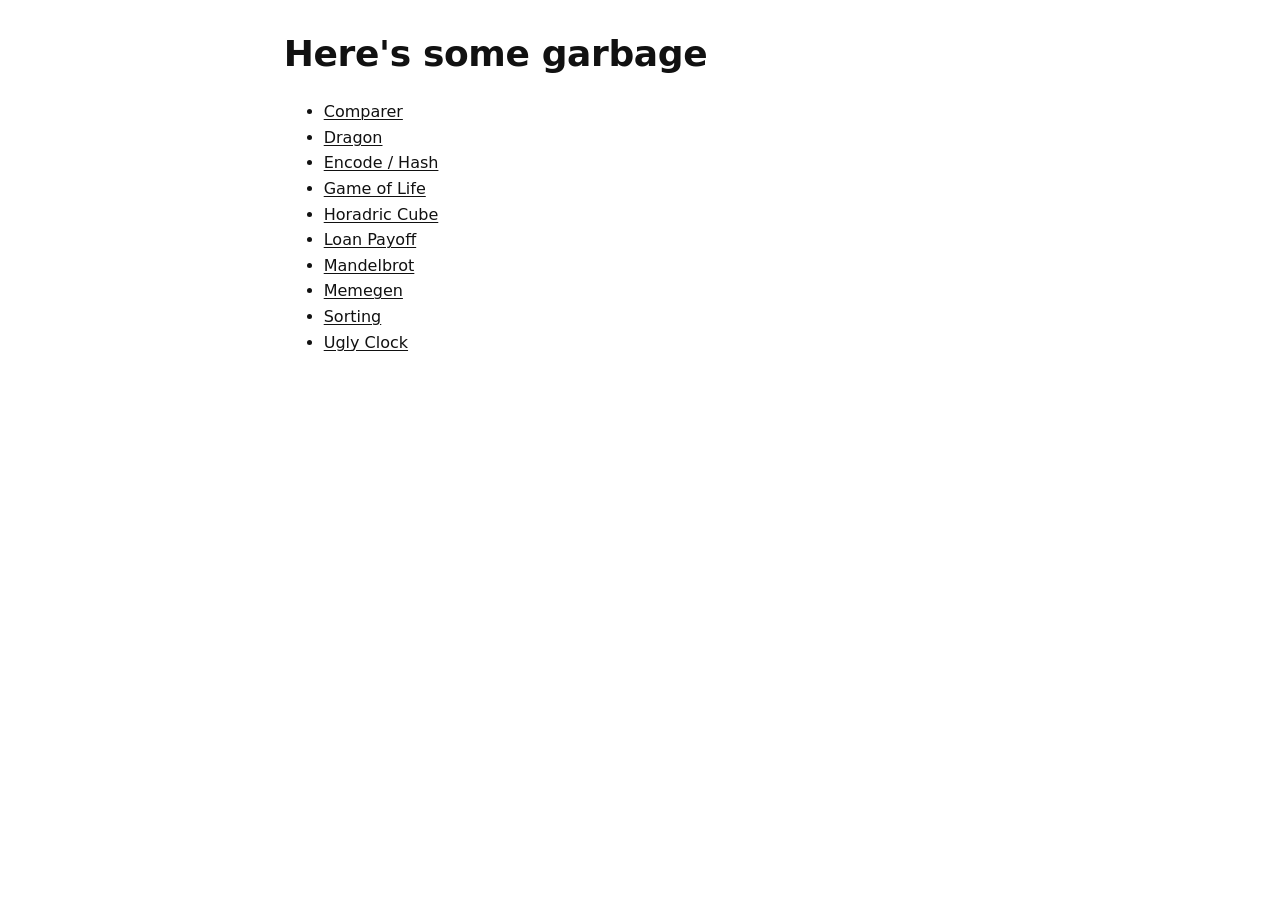
<file: index.html>
<html>
  <head>
    <title>pwninstein.github.io</title>
    <link rel="stylesheet" type="text/css" href="base.css" />
    <meta name="viewport" content="width=device-width, initial-scale=1">
  </head>
  <body>
    <main class="page stack">
      <h1>Here's some garbage</h1>
      <ul>
        <li><a href="/comparer">Comparer</a></li>
        <li><a href="/dragon">Dragon</a></li>
        <li><a href="/encode-hash">Encode / Hash</a></li>
        <li><a href="/gameoflife">Game of Life</a></li>
        <li><a href="/horadric-cube">Horadric Cube</a></li>
        <li><a href="/loan-payoff">Loan Payoff</a></li>
        <li><a href="/mandelbrot">Mandelbrot</a></li>
        <li><a href="/memegen">Memegen</a></li>
        <li><a href="/sorting">Sorting</a></li>
        <li><a href="/uglyclock">Ugly Clock</a></li>
      </ul>
    </main>
  </body>
</html>
</file>
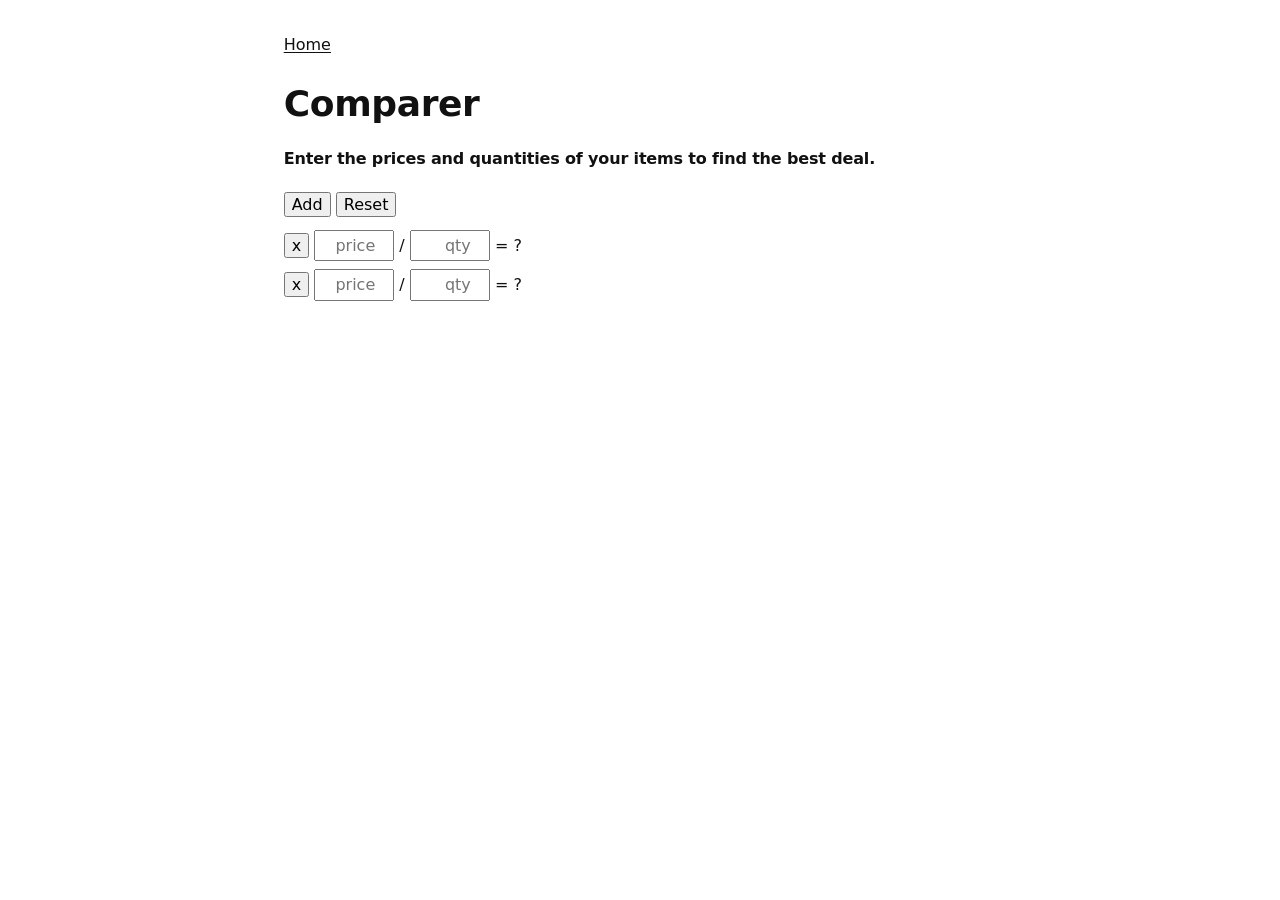
<file: comparer/index.html>
﻿<!doctype html>
<html lang="en" xmlns="http://www.w3.org/1999/xhtml">
  <head>
    <meta charset="utf-8" />
    <meta name="viewport" content="width=device-width, initial-scale=1">
    <link rel="stylesheet" type="text/css" href="/base.css" />
    <script type="text/javascript">
      document.addEventListener("DOMContentLoaded", () => addItem(2));

      function reset() {
        itemsElement.innerHTML = "";
        addItem(2);
      }

      function addItem(numLines = 1) {
        [...Array(numLines)].map(() => itemsElement.append(itemTemplate.children[0].cloneNode(true)));
      }

      function removeItem(element) {
        element.closest(".item").remove();
        recompute();
      }

      const maybeGetNumber = (n) => (!isNaN(parseFloat(n)) && isFinite(n) ? parseFloat(n) : undefined);

      function recompute() {
        var lowestElement, lowestPpu;

        itemsElement.querySelectorAll(".item").forEach((itemEl, index) => {
          var price = maybeGetNumber(itemEl.querySelector("input.price").value);
          var quantity = maybeGetNumber(itemEl.querySelector("input.quantity").value);
          var ppuElement = itemEl.querySelector(".per-unit");

          itemEl.classList.remove("lowest");
          ppuElement.innerHTML = "?";

          if (price == null || quantity == null) return;

          var ppu = price / quantity;
          if (!isFinite(ppu)) return;

          ppuElement.innerHTML = ppu.toFixed(2);
          if (lowestPpu == null || ppu < lowestPpu) {
            lowestElement = itemEl;
            lowestPpu = ppu;
          }
        });

        lowestElement?.closest(".item").classList.add("lowest");
      }
    </script>
    <style type="text/css">
      input.price,
      input.quantity {
        width: 5em;
        text-align: right;
      }
      .item {
        padding: 0.25em 0;
      }
      .item.lowest::after {
        content: "← lowest";
      }
      #itemTemplate {
        display: none;
      }
      #itemsElement {
        margin-top: 0.5em;
      }
    </style>
    <title>Comparer</title>
  </head>
  <body>
    <main class="page stack">
      <a href="/">Home</a>
      <h1>Comparer</h1>
      <h4>Enter the prices and quantities of your items to find the best deal.</h4>
      <div>
        <input type="button" id="add-item-button" value="Add" onclick="addItem()" />
        <input type="button" id="clear-button" value="Reset" onclick="reset()" />
        <div id="itemsElement"></div>
      </div>
      <div id="itemTemplate">
        <div class="item">
          <input type="button" class="remove" value="x" onclick="removeItem(this)" />
          <input type="number" name="price" class="price" placeholder="price" onchange="recompute()" onkeyup="recompute()" />
          <span> / </span>
          <input type="number" name="quantity" class="quantity" placeholder="qty" onchange="recompute()" onkeyup="recompute()" />
          <span> = </span>
          <span type="number" class="per-unit" placeholder="per-unit">?</span>
        </div>
      </div>
    </main>
  </body>
</html>
</file>
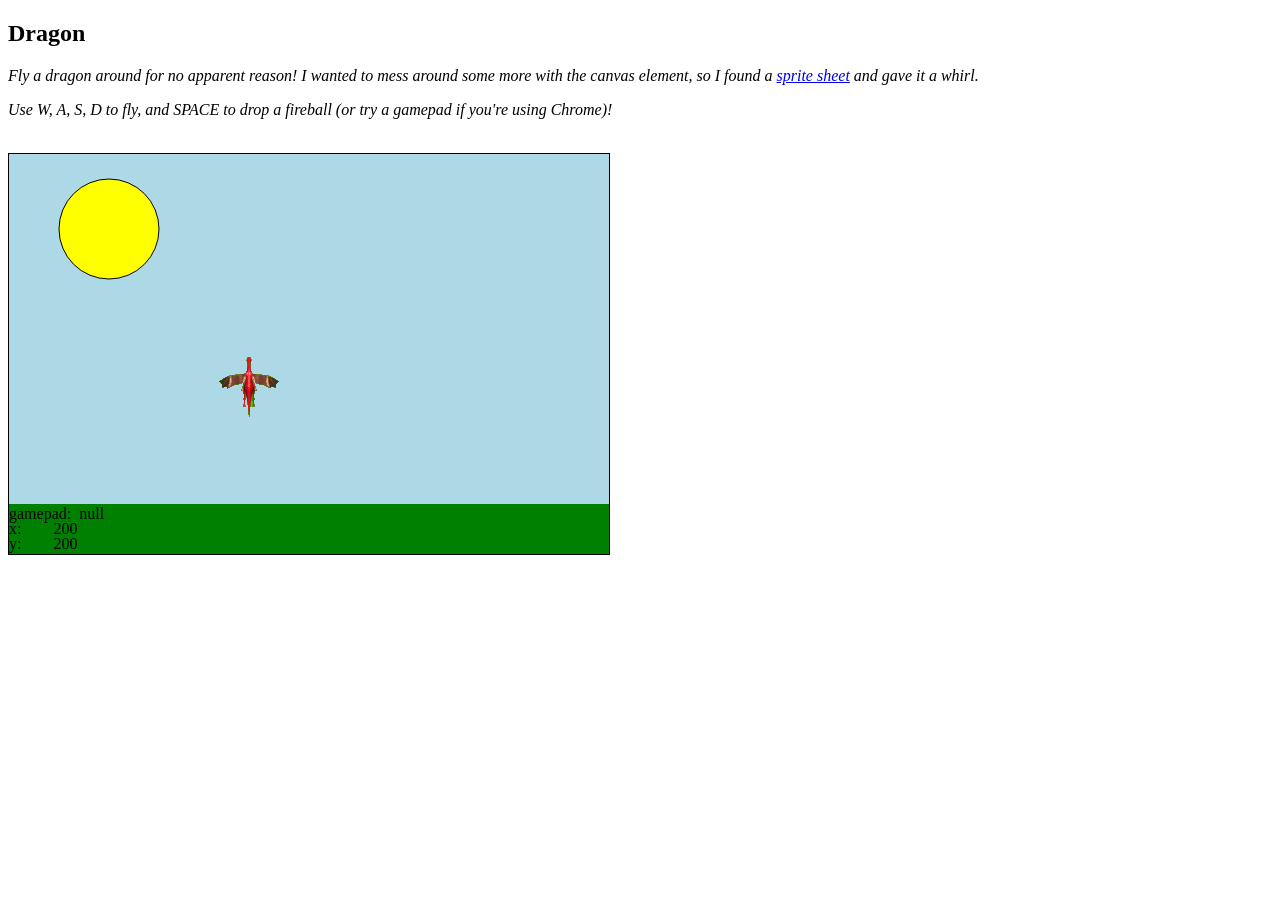
<file: dragon/index.html>
﻿<!DOCTYPE html>
<html lang="en" xmlns="http://www.w3.org/1999/xhtml">
<head>
    <meta charset="utf-8" />
    <title>Dragon</title>
    <script type="text/javascript">

        var playerSprite = new Image();
        var fireballSprite = new Image();
        var canvas, context;
        
        var keysPressed = { 'w': false, 'a': false, 's': false, 'd': false, ' ': false };
        var gamepad = null;
        var gamepadName;
        
        var dragon = new dragon();
        var fireball = new fireball();
        var background = new background();

        window.addEventListener("webkitgamepadconnected", function (e) {
            gamepad = e.gamepad;
        });

        function onLoad() {

            canvas = document.getElementById('canvas');
            context = canvas.getContext('2d');
            topText = document.getElementById('top');
            bottomText = document.getElementById('bottom');

            playerSprite.src = '[data-uri]';
            fireballSprite.src = '[data-uri]';

            document.onkeydown = function (event) {
                var pressed = String.fromCharCode(event.keyCode).toLowerCase();

                if (pressed in keysPressed) {
                    keysPressed[pressed] = true;
                }
            };

            document.onkeyup = function (event) {
                var released = String.fromCharCode(event.keyCode).toLowerCase();

                if (released in keysPressed) {
                    keysPressed[released] = false;
                }
            };

            setInterval(refresh, 50);
        }

        function refresh() {
            update();
            draw();
        }

        function update() {

            if (navigator.webkitGetGamepads) {
                gamepad = navigator.webkitGetGamepads()[0]
                if (gamepad != null) {
                    gamepadName = gamepad.id;
                }
            }

            if (gamepad == null)
            {
                gamepadName = null;
            }

            dragon.update();
            fireball.update();

            //playerCenterX = playerX + playerWidth / 2;
            //playerCenterY = playerY + playerHeight / 2;

            //if (keysPressed[' '] || (gamepad != null && gamepad.buttons[0] == 1) && !isFiring) {
            //    isFiring = true;
            //    fireballRotation = newFireballRotation;
            //    fireballX = playerCenterX;
            //    fireballY = playerCenterY;
            //}
        }

        function draw() {
            
            background.draw();
            dragon.draw();
            fireball.draw();

            context.font = 'normal 12pt Lucida Console';
            context.fillText('gamepad:  ' + gamepadName, 0, 365);
            context.fillText('x:        ' + dragon.x, 0, 380);
            context.fillText('y:        ' + dragon.y, 0, 395);
        }

        function fireball() {
            this.isActive = false;
            this.x = 100;
            this.y = 100;
            this.speed = 10;
            this.frame = 0;
            this.frameWidth = 208;
            this.frameHeight = 193;
            this.width = 64;
            this.height = 64;

            this.update = function () {
                if (!this.isActive) return;
                if (++this.frame > 5) this.frame = 0;

                this.y += this.speed;

                if (this.x < 0) this.isActive = false;
                if (this.x > (canvas.width - this.width)) this.isActive = false;
                if (this.y < 0) this.isActive = false;
                if (this.y > (canvas.height - this.height - 30)) this.isActive = false;
            };

            this.draw = function () {
                if (!this.isActive) return;
                if (!fireballSprite.complete) return;
                
                //context.strokeRect(this.x, this.y, this.width, this.height);
                
                context.drawImage(fireballSprite,
                                    Math.floor(this.frame / 2) * this.frameWidth, 0,
                                    this.frameWidth, this.frameHeight,
                                    this.x, this.y,
                                    this.width, this.height);
            };
        }

        function dragon() {
            this.facingUp = false;
            this.facingDown = false
            this.facingLeft = false;
            this.facingRight = false;
            this.x = 200;
            this.y = 200;
            this.width = 75;
            this.height = 70;
            this.frame = 0;
            this.direction = 6;
            this.speed = 5;

            this.update = function () {
                
                if (keysPressed.w || (gamepad != null && gamepad.axes[1] < -0.3)) {
                    this.y -= this.speed;
                    this.facingUp = true;
                    this.facingDown = false;
                }
                else if (keysPressed.s || (gamepad != null && gamepad.axes[1] > 0.3)) {
                    this.y += this.speed;
                    this.facingUp = false;
                    this.facingDown = true;
                }
                else {
                    this.facingUp = false;
                    this.facingDown = false;
                }

                if (keysPressed.a || (gamepad != null && gamepad.axes[0] < -0.3)) {
                    this.x -= this.speed;
                    this.facingLeft = true;
                    this.facingRight = false;
                }
                else if (keysPressed.d || (gamepad != null && gamepad.axes[0] > 0.3)) {
                    this.x += this.speed;
                    this.facingLeft = false;
                    this.facingRight = true;
                } else {
                    this.facingLeft = false;
                    this.facingRight = false;
                }

                if (this.facingUp && this.facingRight) {
                    this.direction = 7;
                    //newFireballRotation = 45;
                }
                else if (this.facingUp && this.facingLeft) {
                    this.direction = 5;
                    //newFireballRotation = 315;
                }
                else if (this.facingUp && !this.facingLeft && !this.facingRight) {
                    this.direction = 6;
                    //newFireballRotation = 0;
                }
                else if (this.facingRight && !this.facingUp && !this.facingDown) {
                    this.direction = 0;
                    //newFireballRotation = 90;
                }
                else if (this.facingLeft && !this.facingUp && !this.facingDown) {
                    this.direction = 4;
                    //newFireballRotation = 270;
                }
                else if (this.facingDown && this.facingRight) {
                    this.direction = 1;
                    //newFireballRotation = 135;
                }
                else if (this.facingDown && this.facingLeft) {
                    this.direction = 3;
                    //newFireballRotation = 225;
                }
                else if (this.facingDown && !this.facingLeft && !this.facingRight) {
                    this.direction = 2;
                    //newFireballRotation = 180;
                }

                if (this.x < 0) this.x = 0;
                if (this.x > (canvas.width - this.width)) this.x = canvas.width - this.width;
                if (this.y < 0) this.y = 0;
                if (this.y > (canvas.height - this.height - 50)) this.y = canvas.height - this.height - 50;

                if ((keysPressed[' '] || (gamepad != null && gamepad.buttons[0] == 1)) && !fireball.isActive) {
                    fireball.isActive = true;
                    fireball.x = this.x + this.width / 2 - fireball.width / 2;
                    fireball.y = this.y + this.height - 25;
                }

                if (++this.frame > 9) this.frame = 0;
            };

            this.draw = function () {

                if (!playerSprite.complete) return;

                //context.strokeRect(this.x, this.y, this.width, this.height);

                context.drawImage(playerSprite,
                    this.frame * this.width, this.direction * this.height,        // source x, y
                    this.width, this.height,                                            // source w, h
                    this.x, this.y,                                                     // dest x, y
                    this.width, this.height)                                            // dest w, h
            };
        }

        function background() {
            this.draw = function () {
                var oldFill = context.fillStyle;
                var oldStroke = context.strokeStyle;

                context.fillStyle = 'lightblue';
                context.fillRect(0, 0, canvas.width, canvas.height);

                context.fillStyle = 'green';
                context.fillRect(0, canvas.height - 50, canvas.width, 50);

                context.fillStyle = 'yellow';
                context.strokeStyle = 'black';
                context.beginPath();
                context.arc(100, 75, 50, 0, 2 * Math.PI);
                context.closePath();
                context.fill();
                context.stroke();

                context.fillStyle = oldFill;
                context.strokeStyle = oldStroke;
            };
        }
    </script>
    <style type="text/css">
        
    </style>
</head>
<body onload="onLoad()">
    <h2>Dragon</h2>
    <p>
        <em>Fly a dragon around for no apparent reason! I wanted to mess around some more with the canvas element, so I found a <a href="http://cse.spsu.edu/jpreston/cgdd4203/AndroidGames/background.html" target="_blank">sprite sheet</a> and gave it a whirl.</em>
    </p>
    <p>
        <em>Use W, A, S, D to fly, and SPACE to drop a fireball (or try a gamepad if you're using Chrome)!</em>
    </p>
    <br />
    <canvas id="canvas" width="600" height="400" style="border: thin solid black;" />
</body>
</html>
</file>
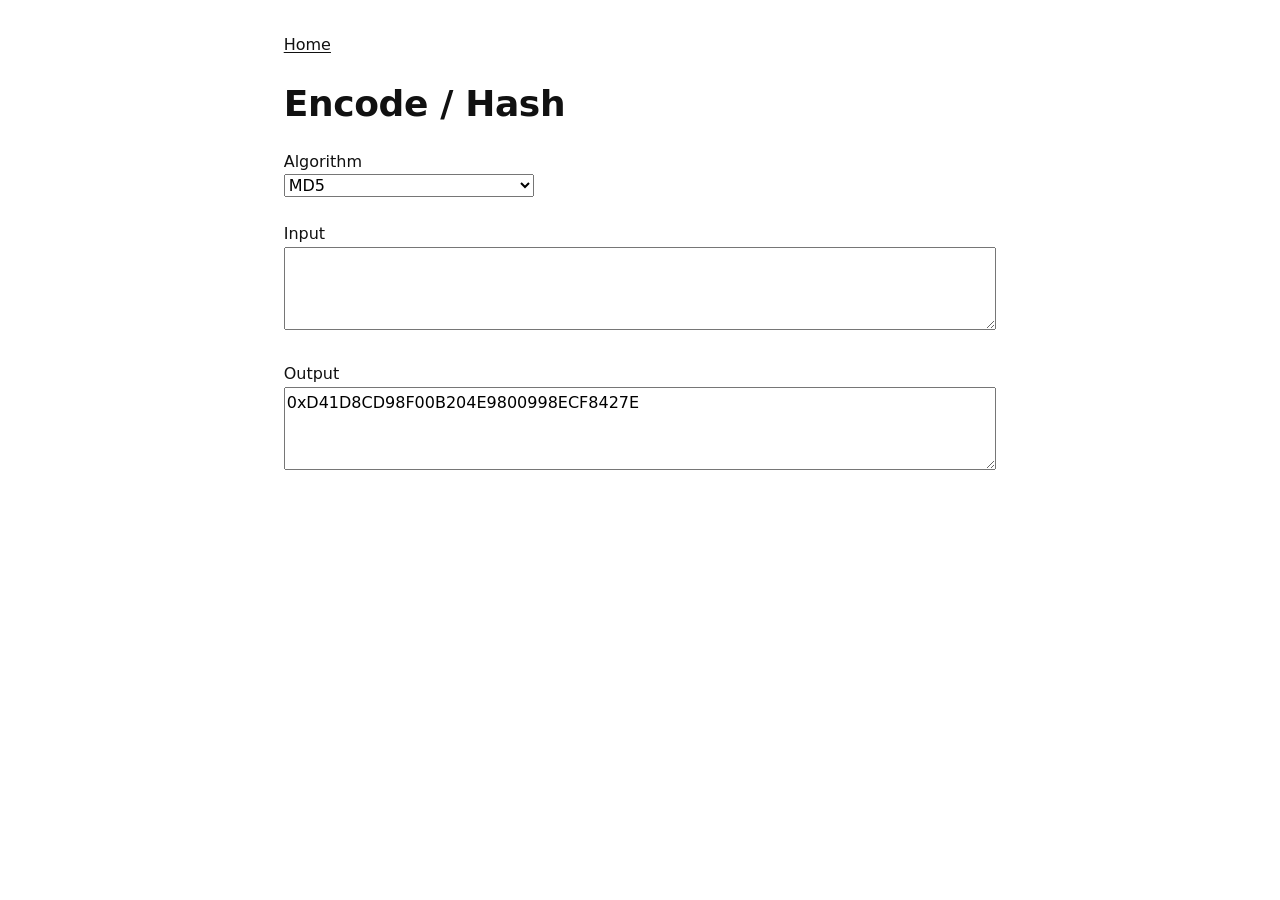
<file: encode-hash/index.html>
﻿<!doctype html>
<html lang="en" xmlns="http://www.w3.org/1999/xhtml">
    <head>
        <meta charset="utf-8" />
        <meta name="viewport" content="width=device-width, initial-scale=1" />
        <title>Encode / Hash</title>
        <link rel="stylesheet" type="text/css" href="/base.css" />
        <style type="text/css">
            textarea {
                width: 100%;
            }
            select {
                display: block;
                min-width: 250px;
            }
        </style>
    </head>
    <body>
        <main class="page stack">
            <a href="/">Home</a>
            <h1>Encode / Hash</h1>
            <div>
                <label for="algorithmSelect">Algorithm</label>
                <select id="algorithmSelect" onchange="setAlgorithm(this.value)"></select>
            </div>
            <div>
                <label for="inputTextArea">Input</label>
                <textarea id="inputTextArea" rows="3" onkeyup="run()"></textarea>
            </div>
            <div>
                <label for="outputTextArea">Output</label>
                <textarea id="outputTextArea" readonly="true" rows="3"></textarea>
            </div>
        </main>
        <script src="main.js"></script>
    </body>
</html>
</file>
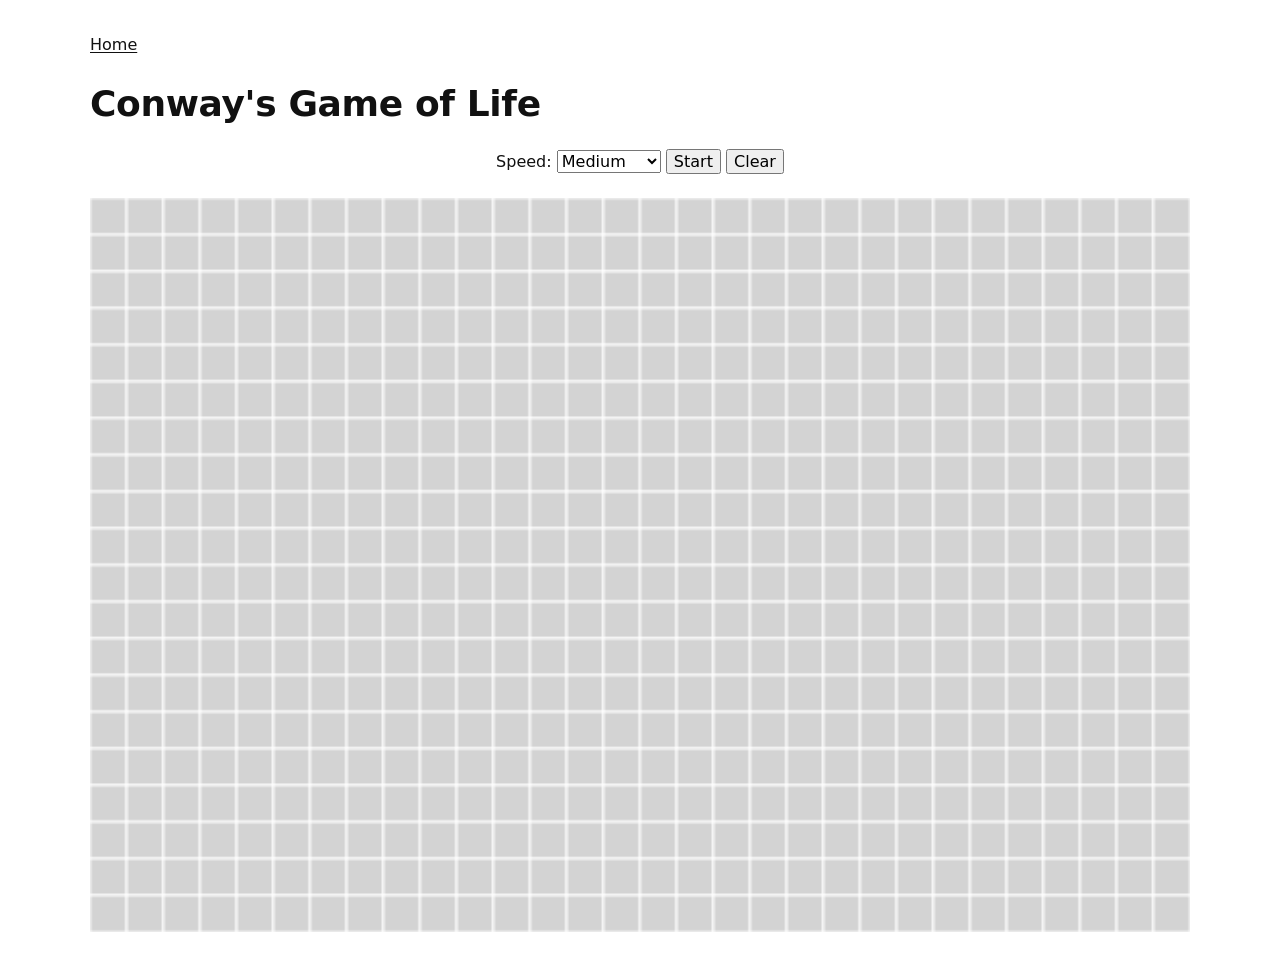
<file: gameoflife/index.html>
﻿<!doctype html>
<html lang="en" xmlns="http://www.w3.org/1999/xhtml">
    <head>
        <meta charset="utf-8" />
        <title>Conway's Game of Life</title>
        <link rel="stylesheet" type="text/css" href="/base.css" />
        <script type="text/javascript"></script>
        <style type="text/css">
            .config {
                text-align: center;
            }
        </style>
    </head>
    <body>
        <main class="page wide stack">
            <a href="/">Home</a>
            <h1>Conway's Game of Life</h1>
            <div class="config">
                <label>
                    Speed:
                    <select name="updateEveryXFrames" onchange="updateEveryXFrames = +this.value">
                        <option value="50">Ultra Slow</option>
                        <option value="20">Slow</option>
                        <option value="10" selected>Medium</option>
                        <option value="5">Fast</option>
                        <option value="1">Ultra Fast</option>
                    </select>
                </label>

                <input id="runButton" type="button" onclick="toggleRun()" value="Start" />
                <input id="clearButton" type="button" onclick="clearBoard()" value="Clear" />
            </div>
            <canvas id="canvas" width="600" height="400" style="width: 100%" />
        </main>
        <script src="main.js"></script>
    </body>
</html>
</file>
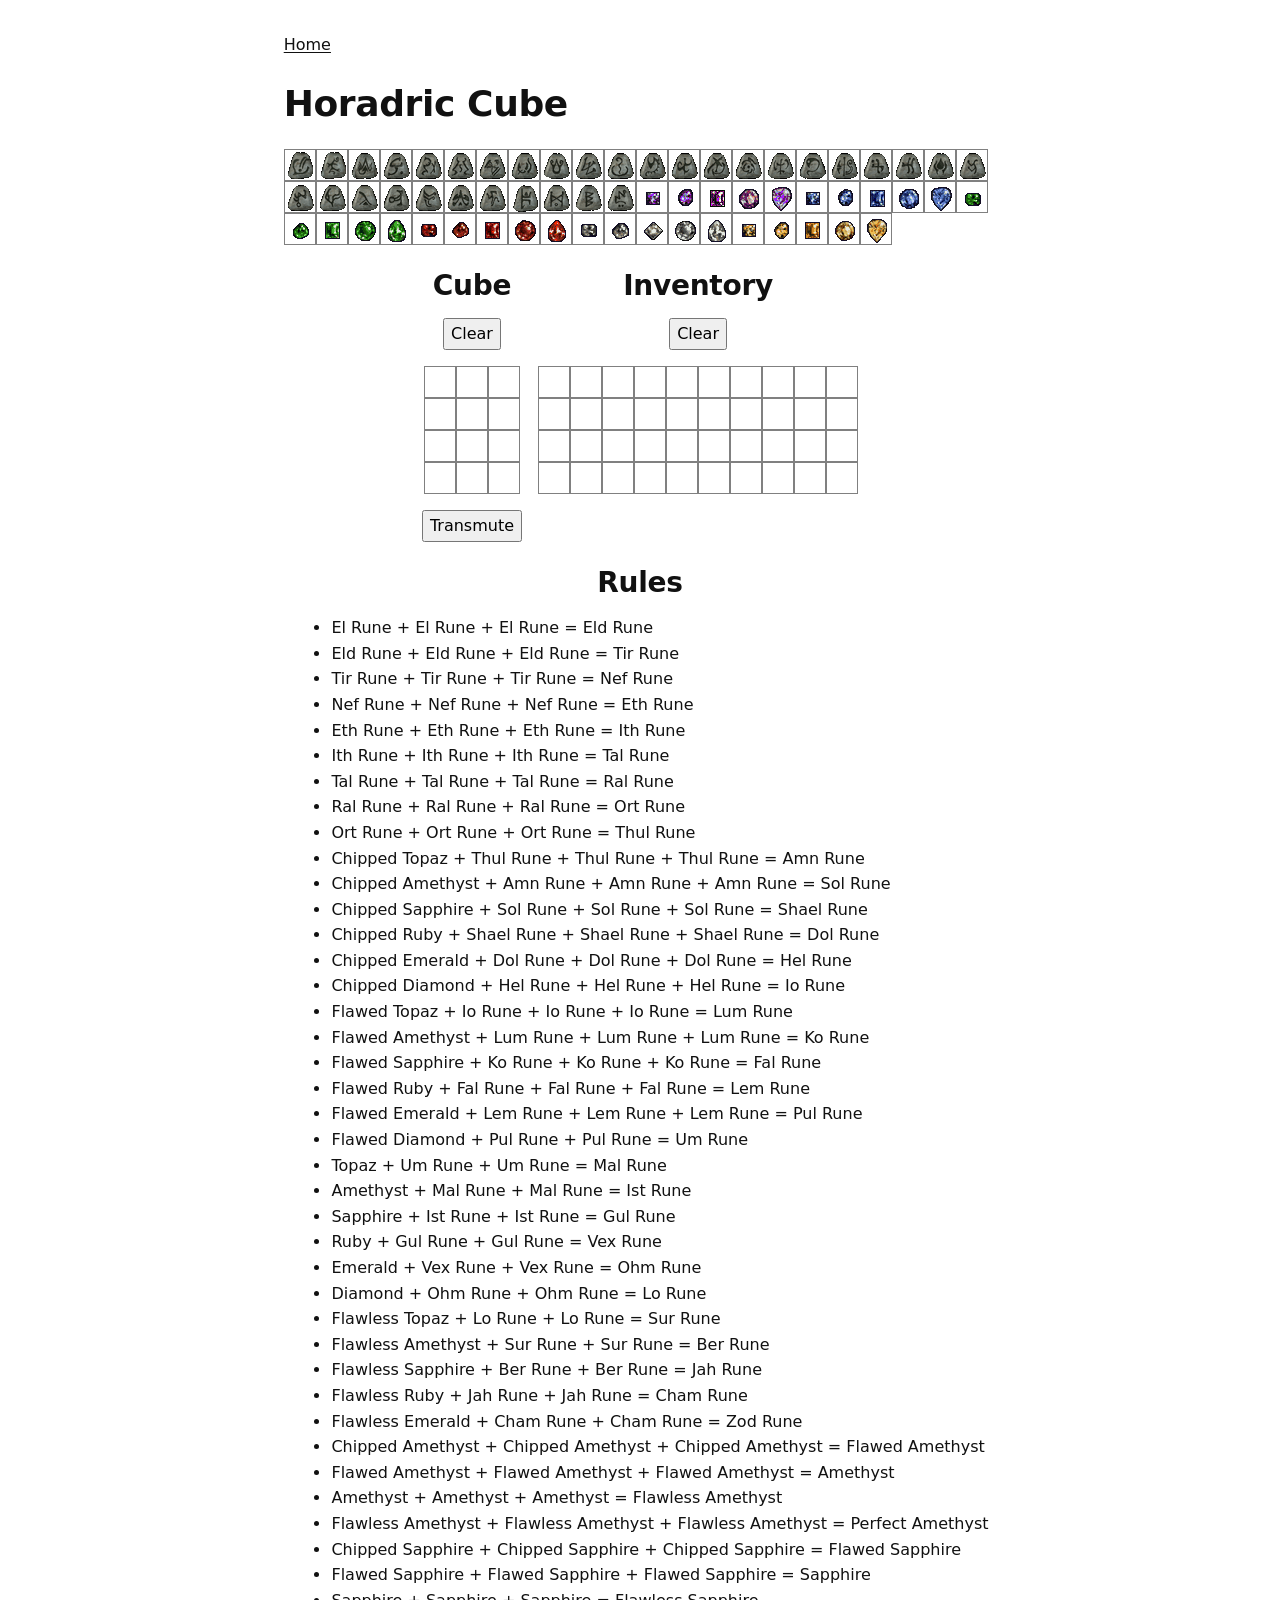
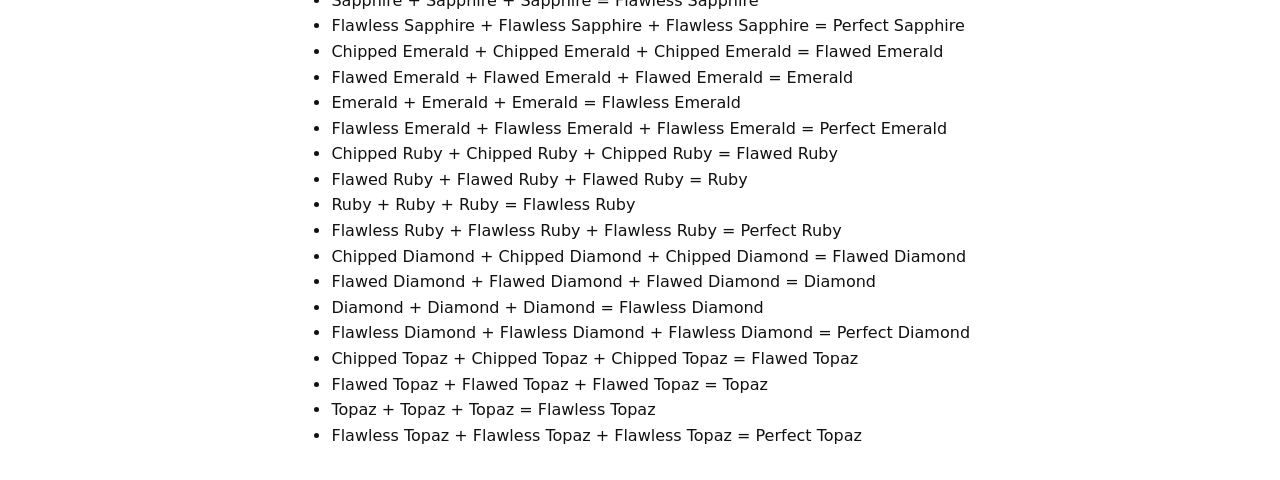
<file: horadric-cube/index.html>
<!doctype html>
<html>
    <head>
        <title>Horadric Cube</title>
        <link rel="stylesheet" type="text/css" href="/base.css" />
        <link rel="stylesheet" type="text/css" href="cube.css" />
    </head>
    <body>
        <main class="page stack">
            <a href="/">Home</a>
            <h1>Horadric Cube</h1>
            <div id="toolbox"></div>
            <div class="flex-horizontal">
                <div class="flex-vertical">
                    <h2>Cube</h2>
                    <button id="clear-cube-button" onclick="clearContents(horadricCube)">Clear</button>
                    <div id="horadricCube"></div>
                    <button onclick="transmute()">Transmute</button>
                </div>
                <div class="flex-vertical">
                    <h2>Inventory</h2>
                    <button id="clearInventoryButton" onclick="clearContents(inventory)">Clear</button>
                    <div id="inventory" class="slotted" data-slots="40"></div>
                </div>
            </div>
            <div class="flex-vertical">
                <h2>Rules</h2>
                <ul id="ruleList"></ul>
            </div>
        </main>
        <script src="cube.js"></script>
    </body>
</html>
</file>
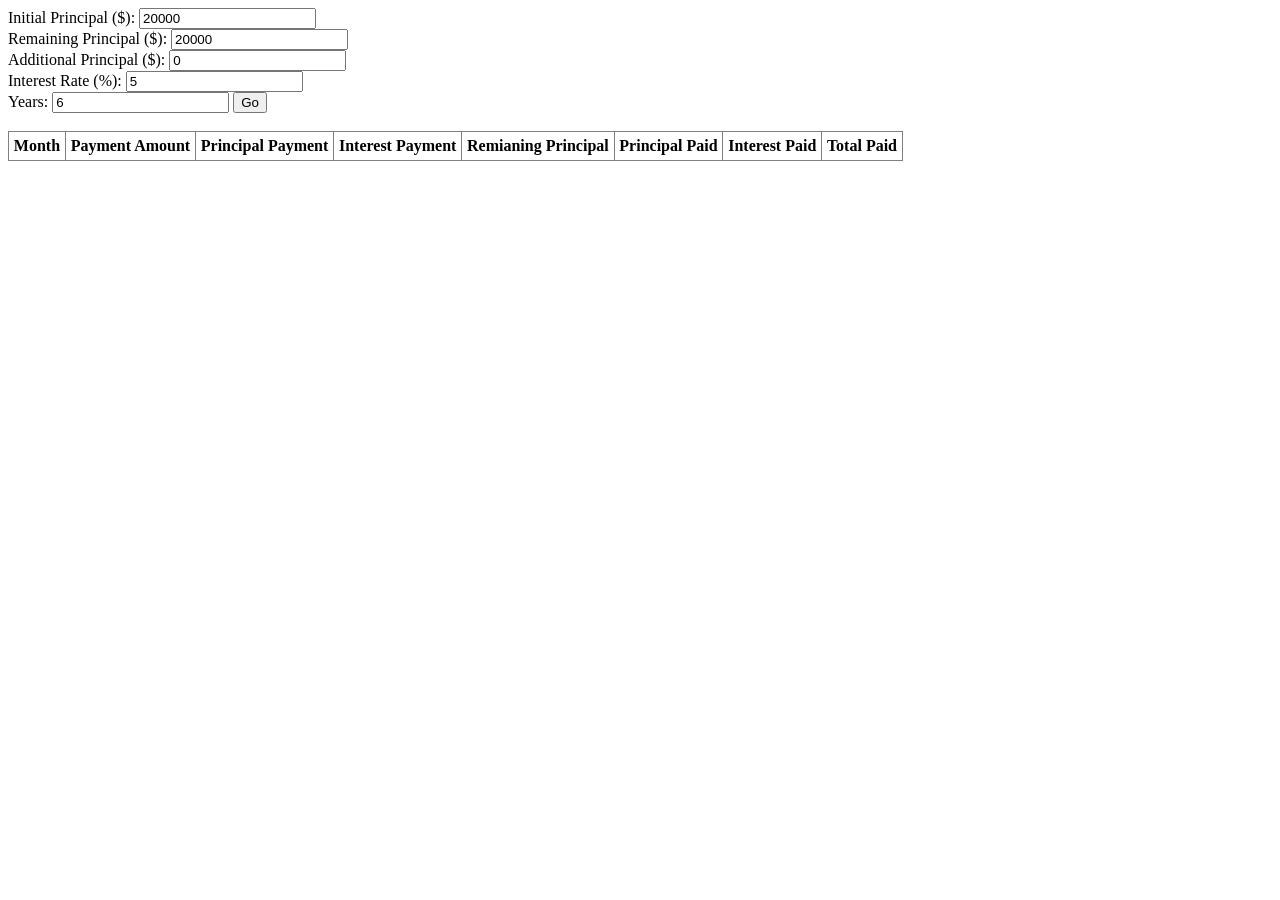
<file: loan-payoff/index.html>
<!DOCTYPE html>
<html>

<head>
    <meta charset="utf-8" />
    <meta http-equiv="X-UA-Compatible" content="IE=edge">
    <title>Loan Payoff</title>
    <meta name="viewport" content="width=device-width, initial-scale=1">
    <script src="main.js"></script>
    <style type="text/css">
        table,
        th,
        td {
            border: thin solid gray;
            border-collapse: collapse;
        }

        th,
        td {
            padding: 0.3em;
            text-align: right;
        }
    </style>
</head>

<body>
    <form>
        <div>
            <label>
                Initial Principal ($): <input type="number" id="initial-principal" value="20000" />
            </label>
        </div>
        <div>
            <label>
                Remaining Principal ($): <input type="number" id="remaining-principal" value="20000" />
            </label>
        </div>
        <div>
            <label>
                Additional Principal ($): <input type="number" id="additional-principal" value="0" />
            </label>
        </div>
        <div>
            <label>
                Interest Rate (%): <input type="number" id="interest-rate" value="5" />
            </label>
        </div>
        <div>
            <label>
                Years: <input type="number" id="years" value="6" />
            </label>
            <input type="submit" value="Go" id="go-button" />
        </div>
    </form>
    <br />
    <table>
        <thead>
            <tr>
                <th>Month</th>
                <th>Payment Amount</th>
                <th>Principal Payment</th>
                <th>Interest Payment</th>
                <th>Remianing Principal</th>
                <th>Principal Paid</th>
                <th>Interest Paid</th>
                <th>Total Paid</th>
            </tr>
        </thead>
        <tbody id="results-tbody">
        </tbody>
    </table>
</body>

</html>
</file>
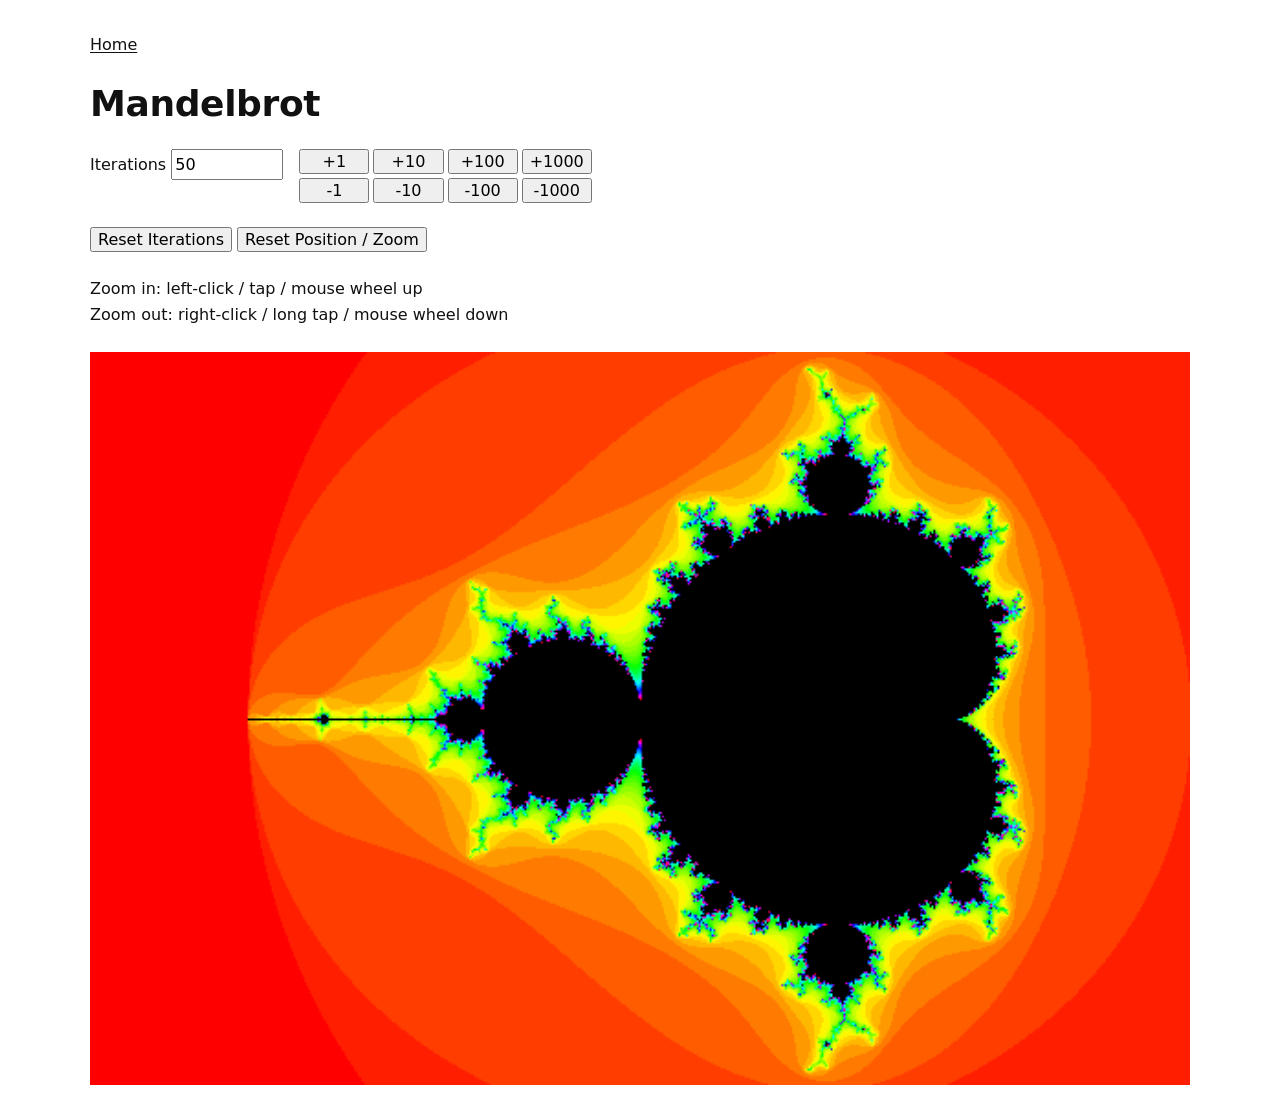
<file: mandelbrot/index.html>
<!doctype html>
<html>
    <head>
        <meta charset="utf-8" />
        <title>Mandelbrot</title>
        <meta name="viewport" content="width=device-width, initial-scale=1" />
        <link rel="stylesheet" type="text/css" href="/base.css" />
        <style type="text/css">
            .iterations {
                display: flex;
                flex-wrap: wrap;
                flex-direction: row;
                gap: 1em;

                .buttons {
                    max-width: 20em;
                    display: grid;
                    grid-template-columns: 1fr 1fr 1fr 1fr;
                    gap: 0.25em;
                }
            }
            #iterationsInput {
                max-width: 7em;
            }
        </style>
    </head>
    <body>
        <main class="page wide stack">
            <a href="/">Home</a>
            <h1>Mandelbrot</h1>
            <div class="iterations">
                <label>
                    Iterations
                    <input id="iterationsInput" type="number" min="1" value="50" onchange="setIterations(this.value)" onkeyup="setIterations(this.value)" />
                </label>

                <div class="buttons">
                    <input type="button" value="+1" onclick="changeIterationsBy(1)" />
                    <input type="button" value="+10" onclick="changeIterationsBy(10)" />
                    <input type="button" value="+100" onclick="changeIterationsBy(100)" />
                    <input type="button" value="+1000" onclick="changeIterationsBy(1000)" />
                    <input type="button" value="-1" onclick="changeIterationsBy(-1)" />
                    <input type="button" value="-10" onclick="changeIterationsBy(-10)" />
                    <input type="button" value="-100" onclick="changeIterationsBy(-100)" />
                    <input type="button" value="-1000" onclick="changeIterationsBy(-1000)" />
                </div>
            </div>
            <div>
                <input type="button" value="Reset Iterations" onclick="setIterations(50)" />
                <input type="button" value="Reset Position / Zoom" onclick="resetViewport()" />
            </div>
            <p>
                Zoom in: left-click / tap / mouse wheel up <br />
                Zoom out: right-click / long tap / mouse wheel down
            </p>
            <canvas id="canvas" width="600" height="400" style="width: 100%"></canvas>
        </main>
        <script src="main.js"></script>
    </body>
</html>
</file>
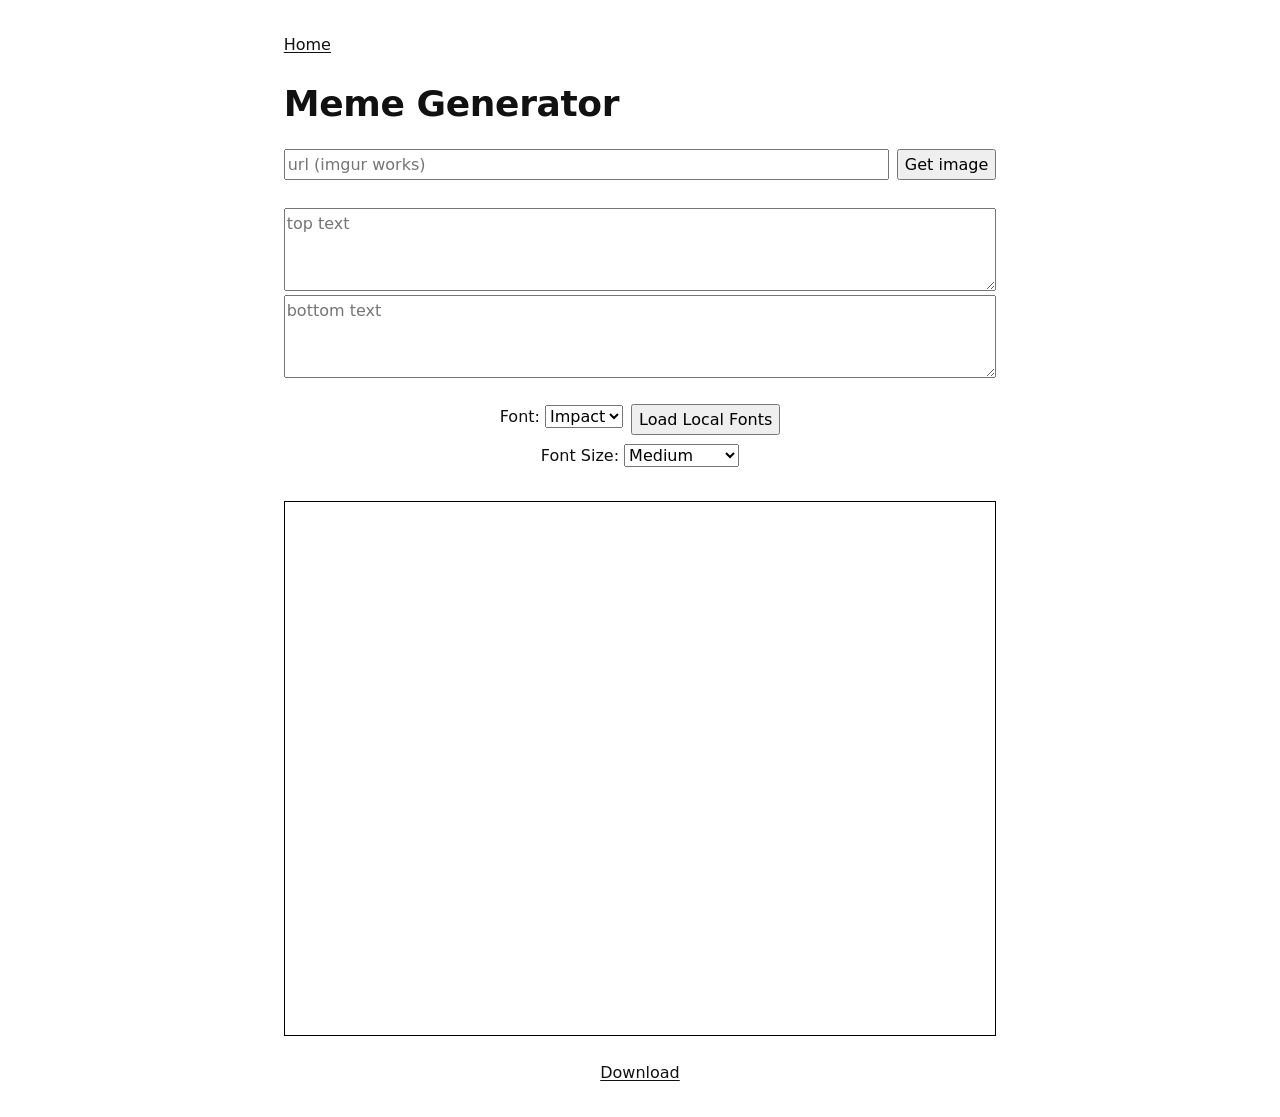
<file: memegen/index.html>
﻿<!doctype html>
<html lang="en" xmlns="http://www.w3.org/1999/xhtml">
    <head>
        <meta charset="utf-8" />
        <meta name="viewport" content="width=device-width, initial-scale=1" />
        <title>Meme Generator</title>
        <link rel="stylesheet" type="text/css" href="/base.css" />
        <style type="text/css">
            #topText,
            #bottomText {
                display: block;
                margin-top: 0.25em;
                width: 100%;
            }
            #downloadLink {
                text-align: center;
            }
            .config-group {
                justify-content: center;
                gap: 0.5em;
                display: flex;
                margin-bottom: 0.5em;
            }
            .url-picker {
                display: flex;
                gap: 0.5em;

                input[type="text"] {
                    flex-grow: 1;
                }
            }
        </style>
    </head>
    <body>
        <main class="page stack">
            <a href="/">Home</a>
            <h1>Meme Generator</h1>
            <div class="url-picker">
                <input type="text" id="imageUrl" placeholder="url (imgur works)" />
                <input type="button" value="Get image" onclick="populateCanvasImage(imageUrl.value)" />
            </div>
            <div>
                <textarea id="topText" placeholder="top text" onkeyup="redraw()" rows="3"></textarea>
                <textarea id="bottomText" placeholder="bottom text" onkeyup="redraw()" rows="3"></textarea>
                <br />
                <div class="config-group">
                    <label>
                        Font:
                        <select id="fontInput" onchange="setFont(this.value)">
                            <option value="Impact" selected>Impact</option>
                        </select>
                    </label>
                    <button id="loadFontsButton" onclick="getAllLocalFonts()">Load Local Fonts</button>
                </div>
                <div class="config-group">
                    <label>
                        Font Size:
                        <select id="fontSizeInput" onchange="setFontSize(this.value)">
                            <option value="32px">Extra Small</option>
                            <option value="42px">Small</option>
                            <option value="52px" selected>Medium</option>
                            <option value="62px">Large</option>
                            <option value="72px">Extra Large</option>
                        </select>
                    </label>
                </div>
            </div>
            <canvas id="canvas" width="800" height="600" style="border: thin solid black"></canvas>
            <a href="#" id="downloadLink" target="_blank" onclick="downloadImage(this)">Download</a>
        </main>
        <script type="text/javascript">
            /** @type {HTMLCanvasElement} */
            var canvas = document.getElementById("canvas");
            var image = new Image();
            /** @type {CanvasRenderingContext2D} */
            var ctx = canvas.getContext("2d");
            /** @type {HTMLInputElement} */
            var topText = document.getElementById("topText");
            /** @type {HTMLInputElement} */
            var bottomText = document.getElementById("bottomText");
            /** @type {HTMLSelectElement} */
            var fontInput = document.getElementById("fontInput");
            var font = fontInput.value;
            /** @type {HTMLSelectElement} */
            var fontSizeInput = document.getElementById("fontSizeInput");
            var fontSize = fontSizeInput.value;
            /** @type {HTMLButtonElement} */
            var loadFontsButton = document.getElementById("loadFontsButton");

            if (window.queryLocalFonts == null) {
                loadFontsButton.disabled = true;
                loadFontsButton.hidden = true;
            }

            image.crossOrigin = "Anonymous";
            image.referrerPolicy = "no-referrer";
            image.onload = function () {
                redraw();
            };

            function setFontSize(value) {
                fontSize = value;
                redraw();
            }

            function setFont(value) {
                font = value;
                redraw();
            }

            function populateCanvasImage(url) {
                if (url != null) image.src = url;
            }

            function downloadImage(anchor) {
                anchor.href = canvas.toDataURL();
                anchor.download = "image.jpg";
            }

            function redraw() {
                ctx.reset();

                if (image.src) {
                    ctx.drawImage(image, 0, 0, canvas.width, canvas.height);
                }

                ctx.save();
                ctx.font = `normal ${fontSize} ${font}`;
                ctx.fillStyle = "#FFFFFF";
                ctx.lineWidth = 3;
                ctx.strokeStyle = "#000000";

                drawTextLines(topText, true);
                drawTextLines(bottomText, false);

                ctx.restore();
            }

            /** @param {HTMLTextAreaElement} textArea */
            function drawTextLines(textArea, isTop) {
                const lines = textArea.value.split("\n").filter((l) => l.trim() != "");
                const linePadding = 10;
                const heightMetrics = ctx.measureText("|");
                const lineHeight = heightMetrics.actualBoundingBoxAscent + heightMetrics.actualBoundingBoxDescent;

                for (let i = 0; i < lines.length; i++) {
                    const line = lines[isTop ? i : lines.length - i - 1];
                    const widthMetrics = ctx.measureText(line);
                    const x = canvas.width / 2 - widthMetrics.width / 2;
                    const yOffset = i * lineHeight + i * linePadding + linePadding * 2;
                    const y = isTop ? lineHeight + yOffset : canvas.height - yOffset - linePadding;

                    ctx.strokeText(line, x, y);
                    ctx.fillText(line, x, y);
                }
            }

            async function getAllLocalFonts() {
                try {
                    const availableFonts = await window.queryLocalFonts();
                    var fontFamilies = new Set();
                    availableFonts.forEach((font) => {
                        if (fontFamilies.has(font.family)) return;

                        fontFamilies.add(font.family);

                        fontInput.add(new Option(font.family, font.family));
                    });

                    loadFontsButton.disabled = true;
                    loadFontsButton.hidden = true;
                } catch (err) {
                    console.error(`${err.name}: ${err.message}`);
                }
            }
        </script>
    </body>
</html>
</file>
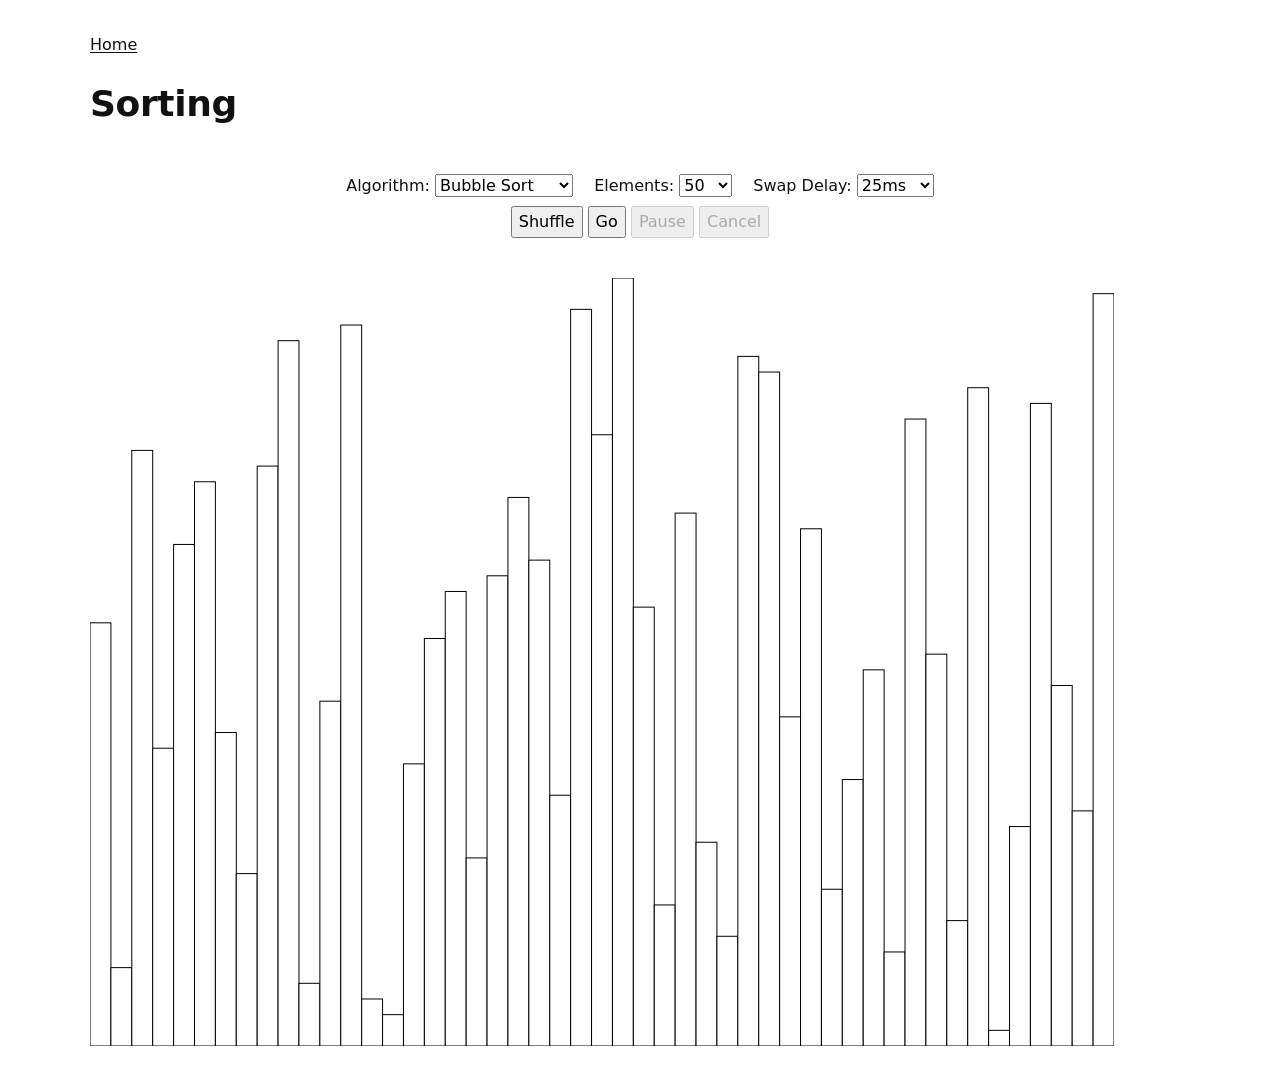
<file: sorting/index.html>
<!doctype html>
<html>
    <head>
        <meta charset="utf-8" />
        <title>Sorting</title>
        <meta name="viewport" content="width=device-width, initial-scale=1" />
        <link rel="stylesheet" type="text/css" href="/base.css" />
        <style type="text/css">
            .config {
                text-align: center;
                margin: 1em;
            }
            .input-group {
                display: inline-block;
                margin: 0.5em;
            }
        </style>
    </head>
    <body>
        <main class="page wide stack">
            <a href="/">Home</a>
            <h1>Sorting</h1>
            <div class="config">
                <div class="input-group">
                    <label>
                        Algorithm:
                        <select id="selectedAlgorithmInput" onchange="setAlgorithm(this.value)">
                            <option value="bubbleSort">Bubble Sort</option>
                            <option value="selectionSort">Selection Sort</option>
                            <option value="insertionSort">Insertion Sort</option>
                            <option value="gnomeSort">Gnome Sort</option>
                            <option value="shakerSort">Shaker Sort</option>
                            <option value="oddEvenSort">Odd/Even Sort</option>
                            <option value="pancakeSort">Pancake Sort</option>
                            <option value="quickSort">Quick Sort</option>
                        </select>
                    </label>
                </div>
                <div class="input-group">
                    <label>
                        Elements:
                        <select id="elementCountInput" onchange="setElementCount(+this.value)">
                            <option value="10">10</option>
                            <option value="50" selected>50</option>
                            <option value="100">100</option>
                            <option value="250">250</option>
                            <option value="500">500</option>
                        </select>
                    </label>
                </div>
                <div class="input-group">
                    <label>
                        Swap Delay:
                        <select id="swapDelayInput" onchange="setSwapDelay(+this.value)">
                            <option value="10">10ms</option>
                            <option value="25" selected>25ms</option>
                            <option value="50">50ms</option>
                            <option value="100">100ms</option>
                            <option value="250">250ms</option>
                        </select>
                    </label>
                </div>
                <div>
                    <button id="shuffleButton" onClick="shuffle()">Shuffle</button>
                    <button id="goButton" onClick="startSorting()">Go</button>
                    <button id="pauseResumeButton" onClick="pauseResume()">Pause</button>
                    <button id="cancelButton" onClick="cancel()">Cancel</button>
                </div>
            </div>
            <canvas id="canvas" style="background-color: &quot;#111111&quot;" width="1024" height="768"></canvas>
        </main>
        <script src="main.js"></script>
    </body>
</html>
</file>
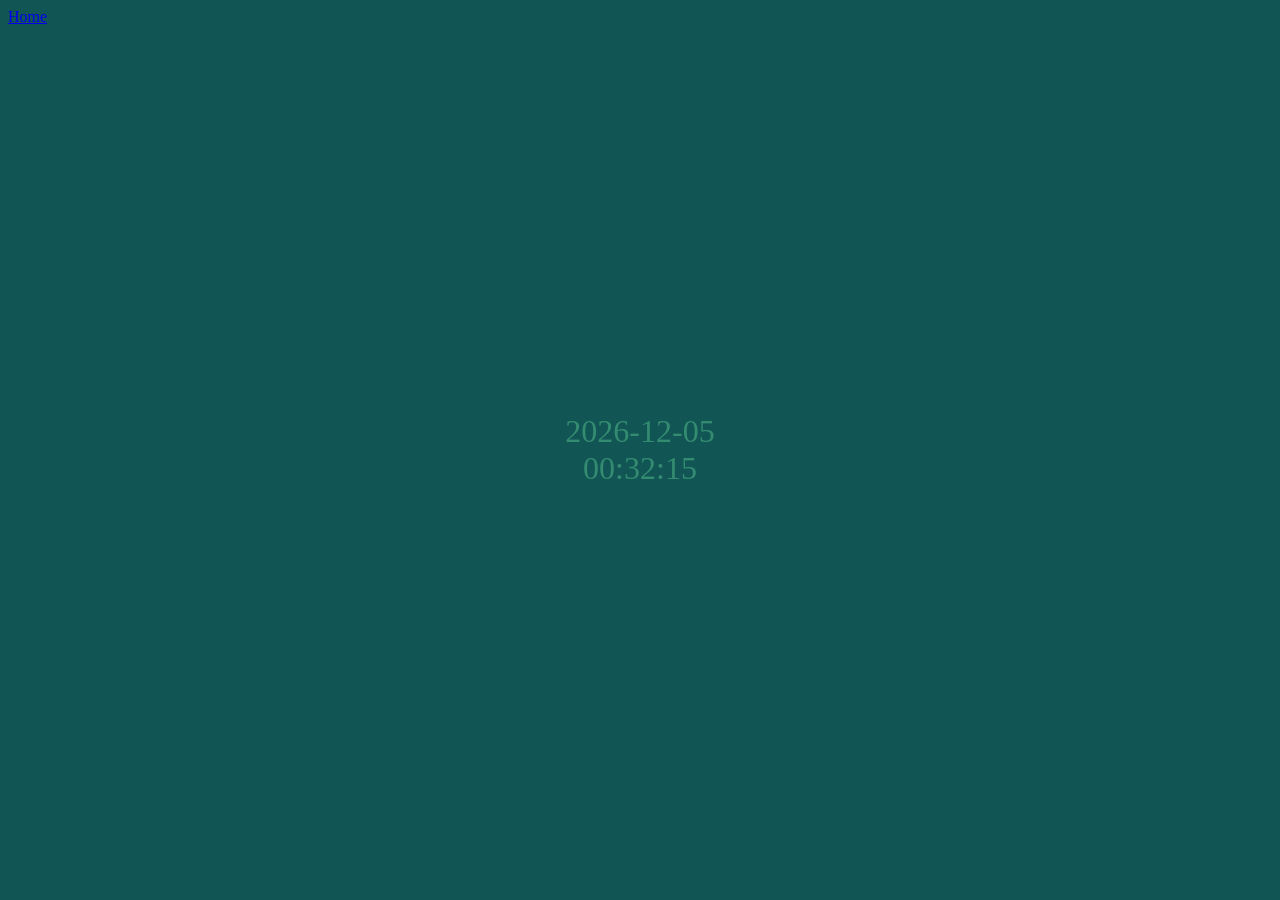
<file: uglyclock/index.html>
﻿<!DOCTYPE html>
<html lang="en" xmlns="http://www.w3.org/1999/xhtml">
<head>
    <meta charset="utf-8" />
    <meta name="viewport" content="width=device-width, user-scalable=no">
    <script type="text/javascript">
        var sweetFonts = ['Papyrus', 'Comic Sans MS', 'Times New Roman', 'Impact', 'Helvetica', 'Garamond', 'Trebuchet MS'];
        
        document.addEventListener('DOMContentLoaded', () => {            
            setInterval(updateClock, 1000);
            updateClock();
            randomize();
        });
        
        function randBetwen(min, max) {
            return Math.floor(Math.random() * (max - min + 1)) + min;
        }

        function getRandomHexColor() {
            return '#' + [...new Array(3)].map(i => randBetwen(0, 14).toString(16)).join('');
        }

        function randomize() {
            theClock.style.fontFamily = sweetFonts[randBetwen(0, sweetFonts.length - 1)];
            theClock.style.color = getRandomHexColor();
            theClock.style.fontSize = randBetwen(10, 60);

            document.body.style.backgroundColor = getRandomHexColor();
        }

        function updateClock() {
            var parts = new Date().toISOString().split('T');
           
            theDate.innerHTML = parts[0];
            theTime.innerHTML = parts[1].split('.')[0];
        }
    </script>
    <style type="text/css">
        @keyframes pulsate {
            0% { opacity: 0.4; }
            50% { opacity: 1.0; }
            100% { opacity: 0.4; }
        }

        a { 
            position: absolute;
            left: 0;
            top: 0;
            margin: 0.5em;
        }

        body {
            display: flex;
            margin: 0;
            height: 100vh;
            align-items: center;
            justify-content: center;
        }

        #theClock {
            text-align: center;
            font-size: xx-large;
            user-select: none; 
            cursor: pointer;
            animation: 2s ease-in 1s infinite reverse both running pulsate;
        }
    </style>
    <title>Ugly Clock</title>
</head>
<body>
    <a href="/">Home</a>
    <div id="theClock" onclick="randomize()">
        <div id="theDate"></div>
        <div id="theTime"></div>
    </div>
</body>
</html>
</file>
<file: base.css>
*,
*::before,
*::after {
  box-sizing: border-box;
}

* {
  margin: 0;
}

html {
  -webkit-text-size-adjust: 100%;
  color-scheme: light dark;
}

body {
  min-height: 100vh;
  line-height: 1.6;
  text-rendering: optimizeLegibility;
  font-family: system-ui, -apple-system, Segoe UI, Roboto, sans-serif;
  font-size: var(--font-size-base);
}

img,
picture,
svg,
video,
canvas {
  display: block;
  max-width: 100%;
}

input,
button,
textarea,
select {
  font: inherit;
}

button {
  cursor: pointer;
}

p,
h1,
h2,
h3,
h4,
h5,
h6 {
  overflow-wrap: break-word;
}

ul[role="list"],
ol[role="list"] {
  list-style: none;
  padding: 0;
}

a {
  color: inherit;
  text-decoration-thickness: 0.08em;
  text-underline-offset: 0.15em;
}

a:hover {
  text-decoration-thickness: 0.12em;
}

table {
  border-collapse: collapse;
  border-spacing: 0;
}

:root {
  --page-padding: 1rem;
  --page-width-narrow: 70ch;
  --page-width-wide: 1100px;
  --page-width-full: 100%;
  --section-gap: 1.5rem;

  --color-bg: #ffffff;
  --color-text: #111111;
  --color-muted: #555555;
  --color-border: #e5e5e5;
  --color-accent: #2563eb;

  --font-size-sm: 0.875rem;
  --font-size-base: 1rem;
  --font-size-lg: 1.25rem;
  --font-size-xl: 1.75rem;
  --font-size-2xl: 2.25rem;
}

@media (max-width: 767px) {
  :root {
    --page-padding: 0.5rem;

    --page-width-narrow: 100%;
    --page-width-wide: 100%;
  }
}

@media (min-width: 768px) and (max-width: 1199px) {
  :root {
    --page-width-wide: 100%;
  }
}

@media (min-width: 1200px) {
  :root {
    --page-width-wide: 1100px;
  }
}

body {
  background: var(--color-bg);
  color: var(--color-text);
}

.page {
  --page-max-width: var(--page-width-narrow);
  width: min(100% - (var(--page-padding) * 2), var(--page-max-width));
  margin-inline: auto;
  padding-block: 2rem;

  &.narrow {
    --page-max-width: var(--page-width-narrow);
  }

  &.wide {
    --page-max-width: var(--page-width-wide);
  }

  &.full {
    --page-max-width: var(--page-width-full);
  }
}

.stack {
  display: grid;
  gap: var(--section-gap);
}

h1,
h2,
h3,
h4,
h5,
h6 {
  line-height: 1.2;
  letter-spacing: -0.01em;
}

h1 {
  font-size: var(--font-size-2xl);
}

h2 {
  font-size: var(--font-size-xl);
}

h3 {
  font-size: var(--font-size-lg);
}

p {
  color: var(--color-text);
}

small {
  font-size: var(--font-size-sm);
  color: var(--color-muted);
}

.flow > * + * {
  margin-top: 1em;
}

hr {
  border: none;
  border-top: 1px solid var(--color-border);
}

blockquote {
  padding-left: 1rem;
  border-left: 3px solid var(--color-border);
  color: var(--color-muted);
}

code,
pre {
  font-family: ui-monospace, SFMono-Regular, Menlo, monospace;
  font-size: 0.9em;
}

pre {
  padding: 1rem;
  background: #f6f8fa;
  overflow: auto;
  border-radius: 6px;
}

.button {
  display: inline-block;
  padding: 0.5rem 0.9rem;
  border-radius: 6px;
  border: 1px solid var(--color-border);
  background: white;
  color: var(--color-text);
  text-decoration: none;
}

.button:hover {
  border-color: var(--color-accent);
  color: var(--color-accent);
}

.button.primary {
  background: var(--color-accent);
  color: white;
  border-color: var(--color-accent);
}

.button.primary:hover {
  filter: brightness(1.1);
}

@media (prefers-color-scheme: dark) {
  :root {
    --color-bg: #0f1115;
    --color-text: #f3f4f6;
    --color-muted: #a1a1aa;
    --color-border: #2a2f3a;
    --color-accent: #60a5fa;
  }

  a {
    color: var(--color-accent);
  }

  pre {
    background: #161b22;
  }

  .button {
    background: #171a21;
    color: var(--color-text);
    border-color: var(--color-border);
  }

  .button.primary {
    background: var(--color-accent);
    color: #08111f;
    border-color: var(--color-accent);
  }
}
</file>
<file: horadric-cube/cube.css>
:root {
	--item-size: 32px;
	--item-offset-x: 0;
	--item-offset-y: 0;
}

.flex-horizontal {
	display: flex;
	gap: 1em;
	justify-content: center;
}

.flex-vertical {
	display: flex;
	flex-direction: column;
	gap: 1em;
	place-items: center;
}

#toolbox {
	display: flex;
	flex-wrap: wrap;
}

#horadricCube {
	display: grid;
	grid-template-columns: repeat(3, max-content);
	grid-template-rows: repeat(4, max-content);
}

#inventory {
	display: grid;
	grid-template-columns: repeat(10, max-content);
	grid-template-rows: repeat(4, max-content);
}

.slot {
	width: var(--item-size);
	height: var(--item-size);
	border: thin solid gray;
}

.slot.highlight {
	background-color: lightgray;
	cursor: copy;
}

.item { 
	height: var(--item-size);
	width: var(--item-size);
	background-image:url('sprites.png'); 
	background-position: calc(var(--item-size) * var(--item-offset-x)) calc(var(--item-size) * var(--item-offset-y));
}

.item[data-item-id=r01] { --item-offset-x: -0; }
.item[data-item-id=r02] { --item-offset-x: -1; }
.item[data-item-id=r03] { --item-offset-x: -2; }
.item[data-item-id=r04] { --item-offset-x: -3; }
.item[data-item-id=r05] { --item-offset-x: -4; }
.item[data-item-id=r06] { --item-offset-x: -5; }
.item[data-item-id=r07] { --item-offset-x: -6; }
.item[data-item-id=r08] { --item-offset-x: -7; }
.item[data-item-id=r09] { --item-offset-x: -8; }
.item[data-item-id=r10] { --item-offset-x: -9; }
.item[data-item-id=r11] { --item-offset-x: -10; }
.item[data-item-id=r12] { --item-offset-x: -11; }
.item[data-item-id=r13] { --item-offset-x: -12; }
.item[data-item-id=r14] { --item-offset-x: -13; }
.item[data-item-id=r15] { --item-offset-x: -14; }
.item[data-item-id=r16] { --item-offset-x: -15; }
.item[data-item-id=r17] { --item-offset-x: -16; }
.item[data-item-id=r18] { --item-offset-x: -17; }
.item[data-item-id=r19] { --item-offset-x: -18; }
.item[data-item-id=r20] { --item-offset-x: -19; }
.item[data-item-id=r21] { --item-offset-x: -20; }
.item[data-item-id=r22] { --item-offset-x: -21; }
.item[data-item-id=r23] { --item-offset-x: -22; }
.item[data-item-id=r24] { --item-offset-x: -23; }
.item[data-item-id=r25] { --item-offset-x: -24; }
.item[data-item-id=r26] { --item-offset-x: -25; }
.item[data-item-id=r27] { --item-offset-x: -26; }
.item[data-item-id=r28] { --item-offset-x: -27; }
.item[data-item-id=r29] { --item-offset-x: -28; }
.item[data-item-id=r30] { --item-offset-x: -29; }
.item[data-item-id=r31] { --item-offset-x: -30; }
.item[data-item-id=r32] { --item-offset-x: -31; }
.item[data-item-id=r33] { --item-offset-x: -32; }

.item[data-item-id=gcv] { --item-offset-x: -0; --item-offset-y: -1; }
.item[data-item-id=gfv] { --item-offset-x: -1; --item-offset-y: -1; }
.item[data-item-id=gsv] { --item-offset-x: -2; --item-offset-y: -1; }
.item[data-item-id=gzv] { --item-offset-x: -3; --item-offset-y: -1; }
.item[data-item-id=gpv] { --item-offset-x: -4; --item-offset-y: -1; }
.item[data-item-id=gcb] { --item-offset-x: -5; --item-offset-y: -1; }
.item[data-item-id=gfb] { --item-offset-x: -6; --item-offset-y: -1; }
.item[data-item-id=gsb] { --item-offset-x: -7; --item-offset-y: -1; }
.item[data-item-id=glb] { --item-offset-x: -8; --item-offset-y: -1; }
.item[data-item-id=gpb] { --item-offset-x: -9; --item-offset-y: -1; }
.item[data-item-id=gcg] { --item-offset-x: -10; --item-offset-y: -1; }
.item[data-item-id=gfg] { --item-offset-x: -11; --item-offset-y: -1; }
.item[data-item-id=gsg] { --item-offset-x: -12; --item-offset-y: -1; }
.item[data-item-id=glg] { --item-offset-x: -13; --item-offset-y: -1; }
.item[data-item-id=gpg] { --item-offset-x: -14; --item-offset-y: -1; }
.item[data-item-id=gcr] { --item-offset-x: -15; --item-offset-y: -1; }
.item[data-item-id=gfr] { --item-offset-x: -16; --item-offset-y: -1; }
.item[data-item-id=gsr] { --item-offset-x: -17; --item-offset-y: -1; }
.item[data-item-id=glr] { --item-offset-x: -18; --item-offset-y: -1; }
.item[data-item-id=gpr] { --item-offset-x: -19; --item-offset-y: -1; }
.item[data-item-id=gcw] { --item-offset-x: -20; --item-offset-y: -1; }
.item[data-item-id=gfw] { --item-offset-x: -21; --item-offset-y: -1; }
.item[data-item-id=gsw] { --item-offset-x: -22; --item-offset-y: -1; }
.item[data-item-id=glw] { --item-offset-x: -23; --item-offset-y: -1; }
.item[data-item-id=gpw] { --item-offset-x: -24; --item-offset-y: -1; }
.item[data-item-id=gcy] { --item-offset-x: -25; --item-offset-y: -1; }
.item[data-item-id=gfy] { --item-offset-x: -26; --item-offset-y: -1; }
.item[data-item-id=gsy] { --item-offset-x: -27; --item-offset-y: -1; }
.item[data-item-id=gly] { --item-offset-x: -28; --item-offset-y: -1; }
.item[data-item-id=gpy] { --item-offset-x: -29; --item-offset-y: -1; }
</file>
